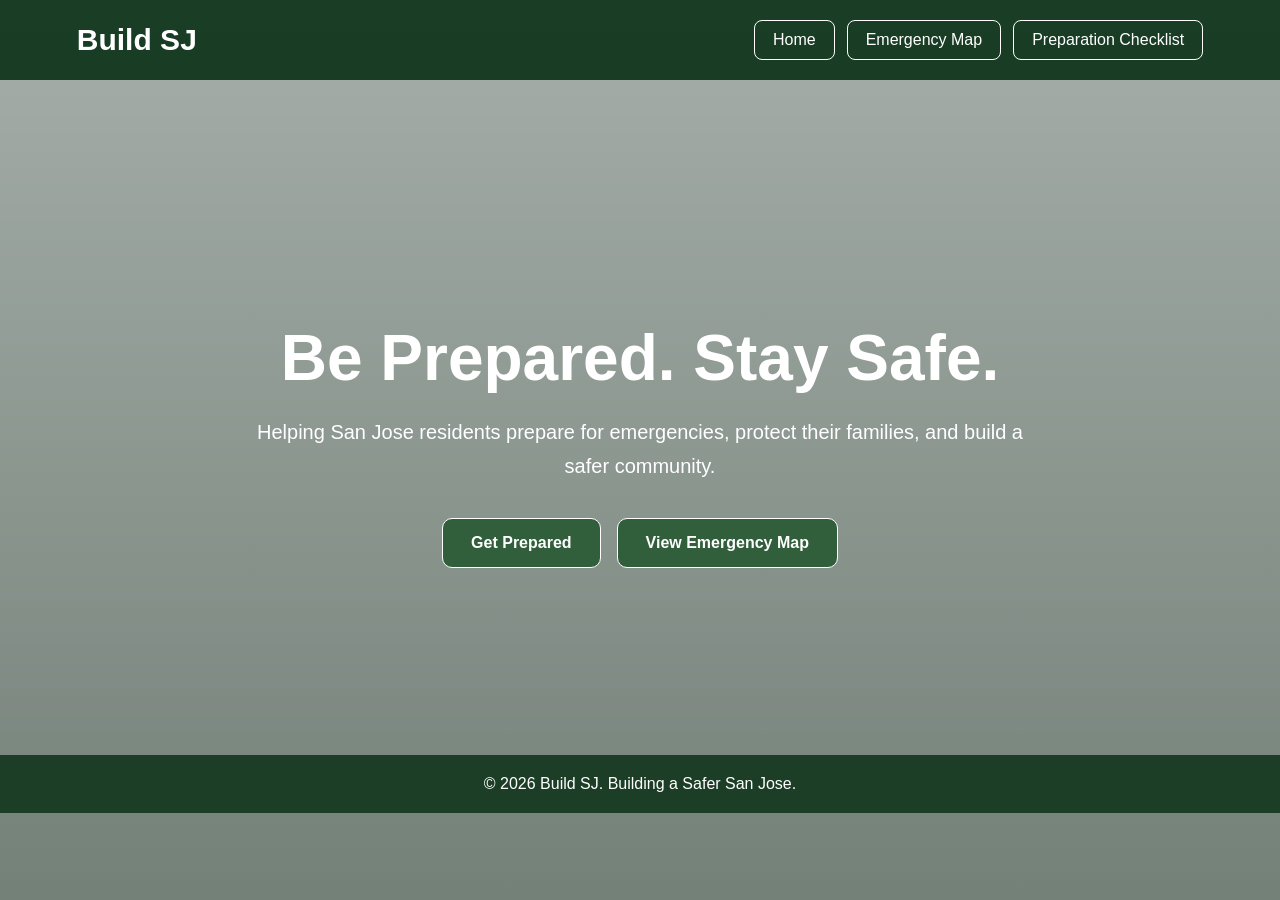
<file: home.html>
<!DOCTYPE html>
<html lang="en">
<head>
    <meta charset="UTF-8">
    <meta name="viewport" content="width=device-width, initial-scale=1.0">
    <title>Build SJ | Emergency Preparedness</title>

    <style>
        * {
            box-sizing: border-box;
        }

        body {
            margin: 0;
            min-height: 100vh;
            font-family: Arial, sans-serif;
            color: white;

            background:
                linear-gradient(
                    rgba(0, 25, 10, 0.35),
                    rgba(0, 25, 10, 0.55)
                ),
                url("https://images.unsplash.com/photo-1448375240586-882707db888b?w=2000");

            background-size: cover;
            background-position: center;
            background-repeat: no-repeat;
            background-attachment: fixed;
        }

        header {
            background: rgba(18, 55, 30, 0.95);
            padding: 20px 6%;
            display: flex;
            justify-content: space-between;
            align-items: center;
            flex-wrap: wrap;
            gap: 20px;
        }

        .logo {
            font-size: 30px;
            font-weight: bold;
            color: white;
            text-decoration: none;
        }

        nav {
            display: flex;
            flex-wrap: wrap;
            gap: 12px;
        }

        nav a {
            color: white;
            text-decoration: none;
            border: 1px solid white;
            border-radius: 8px;
            padding: 10px 18px;
            transition: background 0.2s;
        }

        nav a:hover {
            background: rgba(255, 255, 255, 0.2);
        }

        main {
            min-height: 75vh;
            display: flex;
            align-items: center;
            justify-content: center;
            padding: 50px 20px;
        }

        .hero {
            max-width: 800px;
            text-align: center;
        }

        .hero h1 {
            font-size: clamp(36px, 6vw, 64px);
            margin-bottom: 20px;
        }

        .hero p {
            font-size: 20px;
            line-height: 1.7;
            margin-bottom: 35px;
        }

        .buttons {
            display: flex;
            justify-content: center;
            flex-wrap: wrap;
            gap: 16px;
        }

        .button {
            display: inline-block;
            padding: 15px 28px;
            background: #315f3b;
            color: white;
            text-decoration: none;
            border-radius: 10px;
            font-weight: bold;
            border: 1px solid white;
            transition: 0.2s;
        }

        .button:hover {
            background: #1e4229;
            transform: translateY(-2px);
        }

        footer {
            text-align: center;
            padding: 20px;
            background: rgba(18, 55, 30, 0.9);
        }

        @media (max-width: 600px) {
            header {
                justify-content: center;
                text-align: center;
            }

            nav {
                justify-content: center;
            }

            .hero p {
                font-size: 17px;
            }
        }
    </style>
</head>

<body>

    <header>
        <a href="index.html" class="logo">Build SJ</a>

        <nav>
            <a href="index.html">Home</a>
            <a href="map.html">Emergency Map</a>
            <a href="checklist.html">Preparation Checklist</a>
        </nav>
    </header>

    <main>
        <section class="hero">
            <h1>Be Prepared. Stay Safe.</h1>

            <p>
                Helping San Jose residents prepare for
                emergencies, protect their families,
                and build a safer community.
            </p>

            <div class="buttons">
                <a href="checklist.html" class="button">
                    Get Prepared
                </a>

                <a href="map.html" class="button">
                    View Emergency Map
                </a>
            </div>
        </section>
    </main>

    <footer>
        &copy; 2026 Build SJ.
        Building a Safer San Jose.
    </footer>

</body>
</html>
</file>
